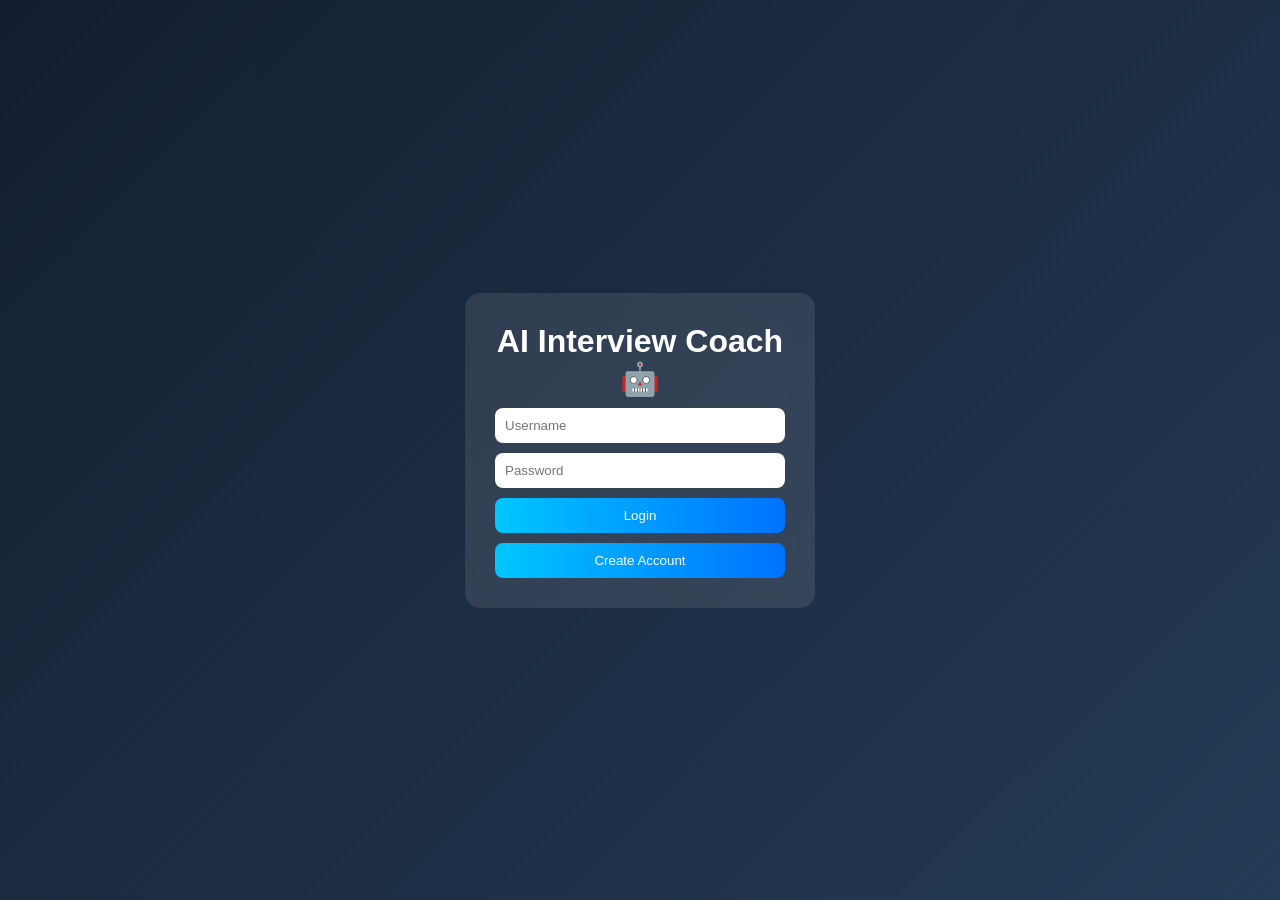
<file: index.html>
<!DOCTYPE html>
<html>
<head>
    <title>Mock Interview AI</title>
    <link rel="stylesheet" href="style.css">
</head>
<body>

<div class="container">

    <h1>AI Mock Interview </h1>

    <select id="role">
        <option value="it">IT Fresher</option>
        <option value="bpo">BPO</option>
        <option value="hr">HR</option>
    </select>

    <button onclick="start()">Start Interview</button>

    <div id="qBox"></div>

    <textarea id="ans"></textarea>

    <button onclick="next()">Next</button>

    <div id="score"></div>

</div>

<script src="app.js"></script>

</body>
</html>
</file>
<file: style.css>
*{
    margin:0;
    padding:0;
    box-sizing:border-box;
    font-family:Arial;
}

body{
    height:100vh;
    display:flex;
    justify-content:center;
    align-items:center;
    background: linear-gradient(135deg,#141e30,#243b55);
}

/* LOGIN */
.login-body{
    display:flex;
    justify-content:center;
    align-items:center;
}

.login-box{
    width:350px;
    padding:30px;
    background:rgba(255,255,255,0.1);
    backdrop-filter: blur(12px);
    border-radius:15px;
    text-align:center;
    color:white;
}

/* MAIN */
.container{
    width:420px;
    padding:25px;
    background:rgba(255,255,255,0.1);
    backdrop-filter: blur(12px);
    border-radius:15px;
    text-align:center;
    color:white;
}

/* INPUT */
input, textarea, select{
    width:100%;
    padding:10px;
    margin-top:10px;
    border:none;
    border-radius:8px;
}

/* BUTTON */
button{
    width:100%;
    padding:10px;
    margin-top:10px;
    background:linear-gradient(90deg,#00c6ff,#0072ff);
    border:none;
    color:white;
    border-radius:8px;
    cursor:pointer;
}

button:hover{
    transform:scale(1.02);
}
</file>
